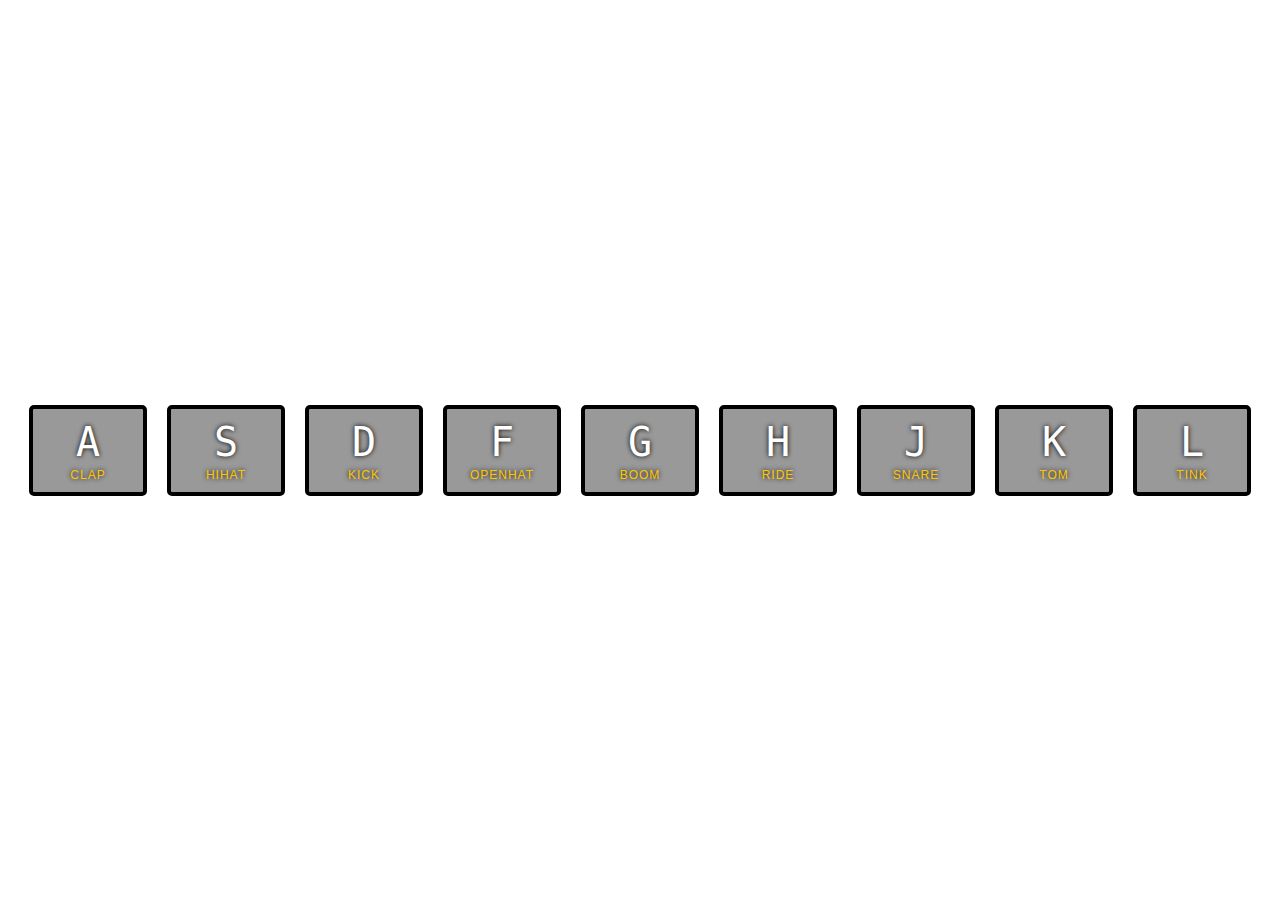
<file: 01-DrumKit/index.html>
<!DOCTYPE html>
<html lang="en">
<head>
  <meta charset="UTF-8">
  <title>Drum Kit</title>
  <link rel="stylesheet" href="style.css">
</head>
<body>

  <div class="keys">
    <div data-key="65" class="key">
      <kbd>A</kbd>
      <span class="sound">clap</span>
    </div>
    <div data-key="83" class="key">
      <kbd>S</kbd>
      <span class="sound">hihat</span>
    </div>
    <div data-key="68" class="key">
      <kbd>D</kbd>
      <span class="sound">kick</span>
    </div>
    <div data-key="70" class="key">
      <kbd>F</kbd>
      <span class="sound">openhat</span>
    </div>
    <div data-key="71" class="key">
      <kbd>G</kbd>
      <span class="sound">boom</span>
    </div>
    <div data-key="72" class="key">
      <kbd>H</kbd>
      <span class="sound">ride</span>
    </div>
    <div data-key="74" class="key">
      <kbd>J</kbd>
      <span class="sound">snare</span>
    </div>
    <div data-key="75" class="key">
      <kbd>K</kbd>
      <span class="sound">tom</span>
    </div>
    <div data-key="76" class="key">
      <kbd>L</kbd>
      <span class="sound">tink</span>
    </div>
  </div>

  <audio data-key="65" src="sounds/clap.wav"></audio>
  <audio data-key="83" src="sounds/hihat.wav"></audio>
  <audio data-key="68" src="sounds/kick.wav"></audio>
  <audio data-key="70" src="sounds/openhat.wav"></audio>
  <audio data-key="71" src="sounds/boom.wav"></audio>
  <audio data-key="72" src="sounds/ride.wav"></audio>
  <audio data-key="74" src="sounds/snare.wav"></audio>
  <audio data-key="75" src="sounds/tom.wav"></audio>
  <audio data-key="76" src="sounds/tink.wav"></audio>

<script>

  function playsound(e) {
    const audio = document.querySelector(`audio[data-key="${e.keyCode}"`);
    const key = document.querySelector(`.key[data-key="${e.keyCode}"`)
    if(!audio) return; //stop function if no audio
    audio.currentTime = 0; // rewinds to start of audio
    audio.play();
    key.classList.add('playing');
  }

  function removeTransition(e) {
    if (e.propertyName !== 'transform') return; // skip if it's not transform
    this.classList.remove('playing');
  }

  const keys = document.querySelectorAll('.key');
  keys.forEach(key => key.addEventListener('transitionend', removeTransition));
  window.addEventListener('keydown', playsound);
</script>

</body>
</html>
</file>
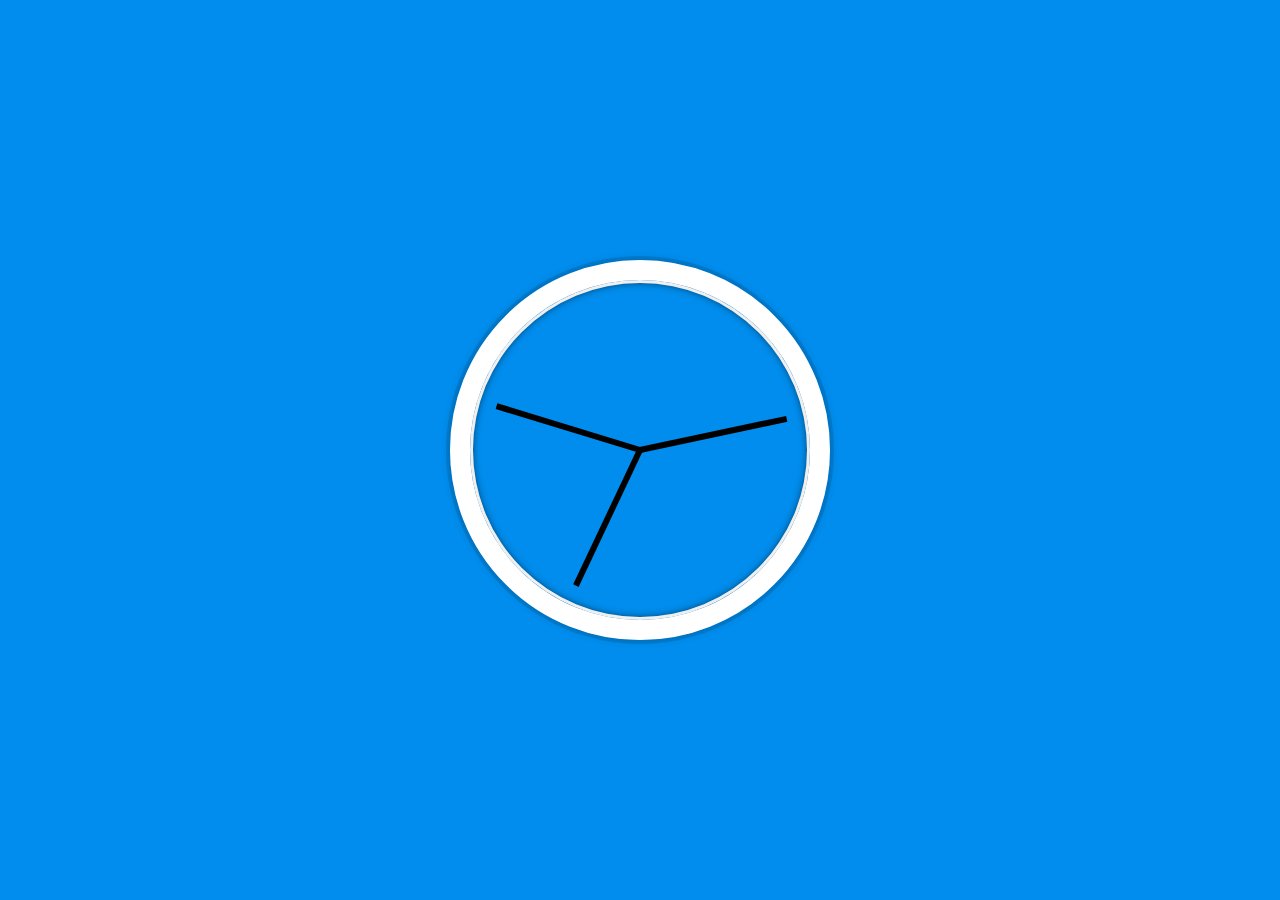
<file: 02-Clock/index.html>
<!DOCTYPE html>
<html lang="en">
<head>
  <meta charset="UTF-8">
  <title>Clock</title>
  <link rel="stylesheet" href="style.css">
</head>
<body>
  <div class="clock">
    <div class="clock-face">
      <div class="hand hour-hand"></div>
      <div class="hand min-hand"></div>
      <div class="hand second-hand"></div>
    </div>
  </div>

<script>
  const hourHand = document.querySelector('.hour-hand');
  const minsHand = document.querySelector('.min-hand');
  const secondHand = document.querySelector('.second-hand');

  function setDate() {
    const now = new Date();
    
    const seconds = now.getSeconds();
    const secondsDegree = ((seconds/60) * 360) + 90;
    secondHand.style.transform = `rotate(${secondsDegree}deg)`

    const mins = now.getMinutes();
    const minsDegree = ((mins/60) * 360) + ((seconds/60)*6) + 90;
    minsHand.style.transform = `rotate(${minsDegree}deg)`;
    
    const hour = now.getHours();
    const hourDegrees = ((hour/12)*360) + ((mins/60)*30) + 90;
    hourHand.style.transform = `rotate(${hourDegrees}deg)`;
    console.log(Date());
  }  

  setInterval(setDate, 1000);
  setDate();


</script>

</body>
</html>
</file>
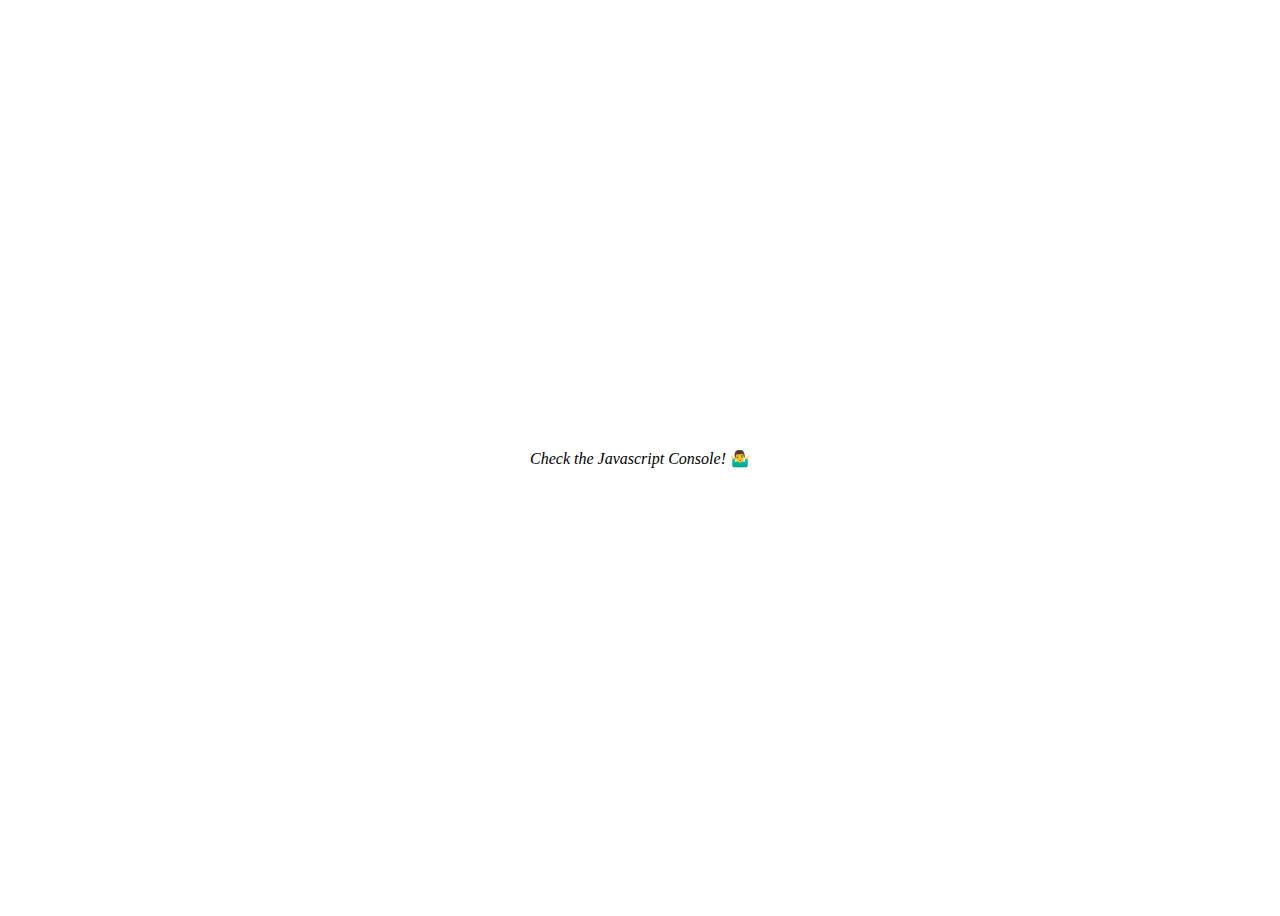
<file: 04-Array-Cardio-part1/index.html>
<!DOCTYPE html>
<html lang="en">
<head>
  <meta charset="UTF-8">
  <title>Array Cardio</title>
</head>
<body>
  <p><em>Check the Javascript Console!</em> 🤷‍♂️</p>
</body>

<script>

  // Some data we can work with

  const inventors = [
    { first: 'Albert', last: 'Einstein', year: 1879, passed: 1955 },
    { first: 'Isaac', last: 'Newton', year: 1643, passed: 1727 },
    { first: 'Galileo', last: 'Galilei', year: 1564, passed: 1642 },
    { first: 'Marie', last: 'Curie', year: 1867, passed: 1934 },
    { first: 'Johannes', last: 'Kepler', year: 1571, passed: 1630 },
    { first: 'Nicolaus', last: 'Copernicus', year: 1473, passed: 1543 },
    { first: 'Max', last: 'Planck', year: 1858, passed: 1947 },
    { first: 'Katherine', last: 'Blodgett', year: 1898, passed: 1979 },
    { first: 'Ada', last: 'Lovelace', year: 1815, passed: 1852 },
    { first: 'Sarah E.', last: 'Goode', year: 1855, passed: 1905 },
    { first: 'Lise', last: 'Meitner', year: 1878, passed: 1968 },
    { first: 'Hanna', last: 'Hammarström', year: 1829, passed: 1909 }
  ];

  const people = ['Beck, Glenn', 'Becker, Carl', 'Beckett, Samuel', 'Beddoes, Mick', 'Beecher, Henry', 'Beethoven, Ludwig', 'Begin, Menachem', 'Belloc, Hilaire', 'Bellow, Saul', 'Benchley, Robert', 'Benenson, Peter', 'Ben-Gurion, David', 'Benjamin, Walter', 'Benn, Tony', 'Bennington, Chester', 'Benson, Leana', 'Bent, Silas', 'Bentsen, Lloyd', 'Berger, Ric', 'Bergman, Ingmar', 'Berio, Luciano', 'Berle, Milton', 'Berlin, Irving', 'Berne, Eric', 'Bernhard, Sandra', 'Berra, Yogi', 'Berry, Halle', 'Berry, Wendell', 'Bethea, Erin', 'Bevan, Aneurin', 'Bevel, Ken', 'Biden, Joseph', 'Bierce, Ambrose', 'Biko, Steve', 'Billings, Josh', 'Biondo, Frank', 'Birrell, Augustine', 'Black Elk', 'Blair, Robert', 'Blair, Tony', 'Blake, William'];

  // Array.prototype.filter()
  // 1. Filter the list of inventors for those who were born in the 1500's
  const fifteen = inventors.filter(inventor => (inventor.year >= 1500 && inventor.year < 1600));
  console.table(fifteen);

  // Array.prototype.map()
  // 2. Give us an array of the inventor first and last names
  const fullNames = inventors.map(inventor => `${inventor.first} ${inventor.last}`);
  console.log(fullNames);

  // Array.prototype.sort()
  // 3. Sort the inventors by birthdate, oldest to youngest 
  const ordered = inventors.sort((a,b) => a.year > b.year ? 1 : -1);
  console.table(ordered);

  // Array.prototype.reduce()
  // 4. How many years did all the inventors live?
  const totalYears = inventors.reduce((total, inventor) => {
    return total + (inventor.passed - inventor.year);
  }, 0);
  console.log(totalYears);

  // 5. Sort the inventors by years lived
  const oldest = inventors.sort((a,b) => {
    const lastInventor = a.passed - a.year;
    const nextInventor = b.passed - b.year;
    return lastInventor > nextInventor ? -1 : 1;
    });
  console.table(oldest);

  // 6. create a list of Boulevards in Paris that contain 'de' anywhere in the name
  // https://en.wikipedia.org/wiki/Category:Boulevards_in_Paris

  // const category = document.querySelector('.mw-category');
  // const links = Array.from(category.querySelectorAll('a'));
  // const de = links
  //             .map(link => link.textContent)
  //             .filter(streetName => streetName.includes('de'));

  // 7. sort Exercise
  // Sort the people alphabetically by last name
  const alpha = people.sort((lastOne,nextOne) => {
    const [aLast,aFirst] = lastOne.split(', ');
    const [bLast,bFirst] = nextOne.split(', ');
    return aLast > bLast ? 1 : -1;
  });
  console.log(alpha);

  // 8. Reduce Exercise
  // Sum up the instances of each of these
  const data = ['car', 'car', 'truck', 'truck', 'bike', 'walk', 'car', 'van', 'bike', 'walk', 'car', 'van', 'car', 'truck', 'pogostick'];
  const transportation = data.reduce((obj, item) => {
    if (!obj[item]) {
      obj[item] = 0;
    }
    obj[item]++;
    return obj;
  },{});
  console.log(transportation);

</script>

<style>
  body {
    display: flex;
    flex: 1;
    align-items: center;
    justify-content: center;
    min-height: 100vh;
  }
</style>

</html>
</file>
<file: 01-DrumKit/style.css>
html {
  font-size: 10px;
  background: url(http://i.imgur.com/b9r5sEL.jpg) top center;
  background-size: cover;
}

body,html {
  margin: 0;
  padding: 0;
  font-family: sans-serif;
}

.keys {
  display: flex;
  flex: 1;
  min-height: 100vh;
  align-items: center;
  justify-content: center;

}

.key {
  border: .4rem solid black;
  border-radius: .5rem;
  margin: 1rem;
  padding: 1rem .5rem;
  text-align: center;
  transition: all .07s ease;
  width: 10rem;
  color: white;
  background: rgba(0,0,0,0.4);
  font-size: 1.5rem;
  text-shadow: 0 0 .5rem black;
}

.playing {
  transform: scale(1.1);
  border-color: #ffc600;
  box-shadow: 0 0 1rem #ffc600;
}

kbd {
  display: block;
  font-size: 4rem;
}

.sound {
  font-size: 1.2rem;
  text-transform: uppercase;
  letter-spacing: .1rem;
  color: #ffc600;
}
</file>
<file: 02-Clock/style.css>
html {
  background:#018DED url(http://unsplash.it/1500/1000?image=881&blur=50);
  background-size: cover;
  font-family: 'helvatica neue';
  text-align: center;
  font-size: 10px;
}

body {
  margin: 0;
  padding: 0;
  display: flex;
  flex: 1;
  min-height: 100vh;
  align-items: center;
}

.clock {
  width: 30rem;
  height: 30rem;
  border:20px solid white;
  border-radius:50%;
  margin:50px auto;
  position: relative;
  padding:2rem;
  box-shadow:
    0 0 0 4px rgba(0,0,0,0.1),
    inset 0 0 0 3px #EFEFEF,
    inset 0 0 10px black,
    0 0 10px rgba(0,0,0,0.2);
}

.clock-face {
  position: relative;
  width: 100%;
  height: 100%;
  transform: translateY(-3px); /* account for the height of the clock hands */
}

.hand {
  width:50%;
  height:6px;
  background:black;
  position: absolute;
  top:50%;
  transform-origin: 100%;
  transform: rotate(90deg);
  transition: all 0.05s;
  transition-timing-function: cubic-bezier(0.1, 2.7, 0.58, 1);
}
</file>
